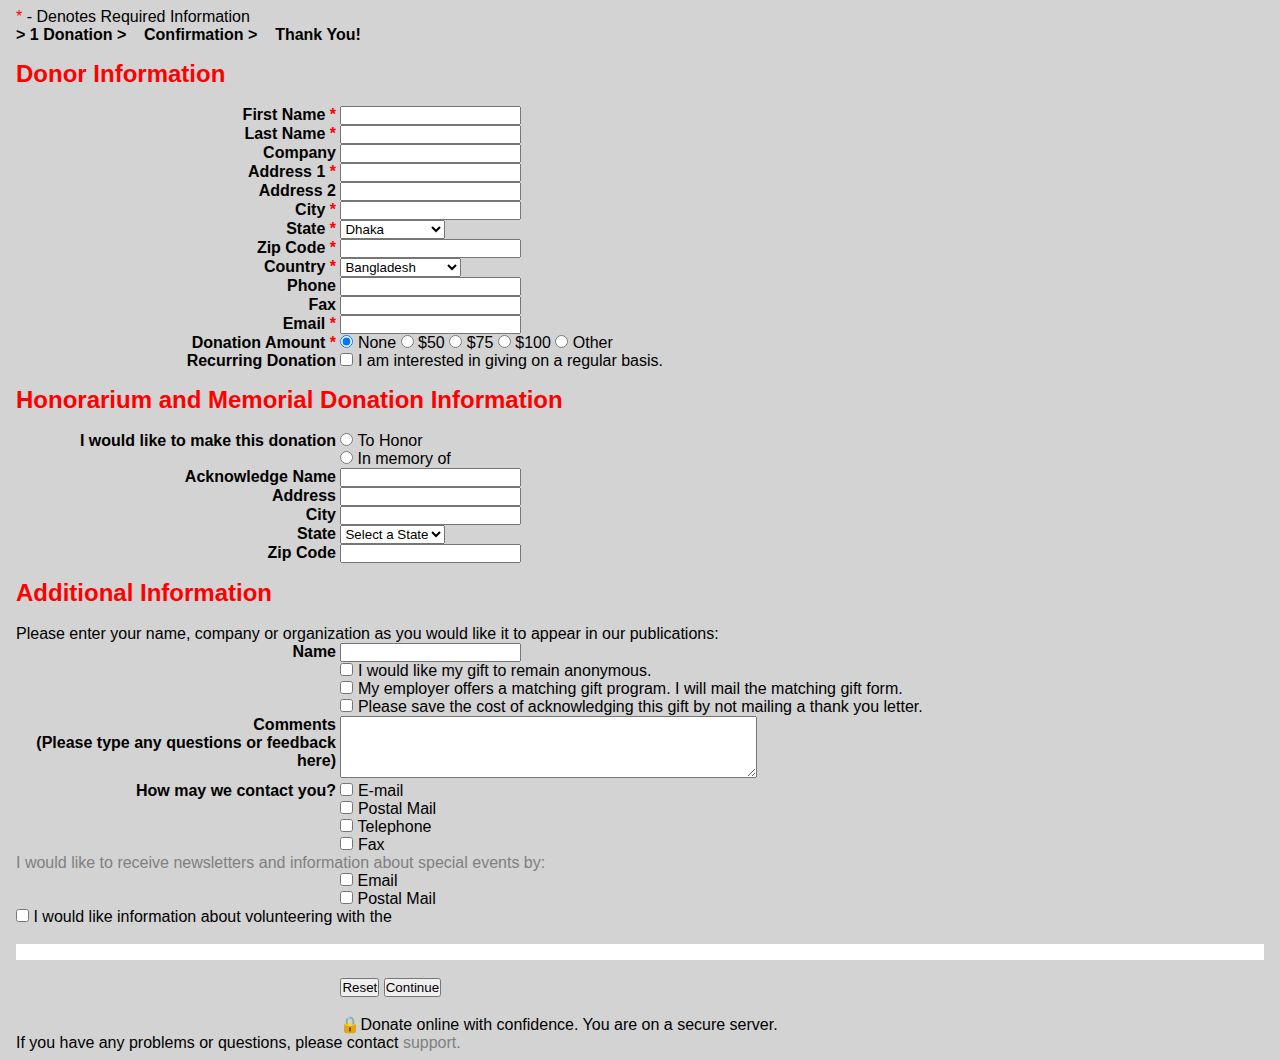
<file: MID/task4/index.html>
<!DOCTYPE html>
<html lang="en">

<head>
    <meta charset="UTF-8">
    <meta name="viewport" content="width=device-width, initial-scale=1.0">
    <title>Class 3 Task</title>
    <link rel="stylesheet" href="style.css" />
</head>

<body>
    <div class="main-wrapper">
        <span class="required-indicator">*</span>
        <span> - Denotes Required Information</span>
        <br />
        <div class="progress-steps">
            <span> > 1 Donation</span>
            <span> > &nbsp;&nbsp;&nbsp;Confirmation > &nbsp;&nbsp;&nbsp;Thank You!</span>
        </div>

        <form id="donationForm">
            <div class="section-heading">Donor Information</div>
            <br />
            <div class="form-content">
                <div class="form-row">
                    <label class="input-label" for="fname">
                        <span>First Name</span>
                        <span class="required-indicator">*</span>
                    </label>
                    <input type="text" id="fname" name="fname" class="input-field" />
                </div>

                <div class="form-row">
                    <label class="input-label" for="lname">
                        <span>Last Name</span>
                        <span class="required-indicator">*</span>
                    </label>
                    <input type="text" id="lname" name="lname" class="input-field"  />
                </div>

                <div class="form-row">
                    <label class="input-label" for="companyName">Company</label>
                    <input type="text" id="companyName" name="companyName" class="input-field" />
                </div>

                <div class="form-row">
                    <label class="input-label" for="addr1">
                        <span>Address 1</span>
                        <span class="required-indicator">*</span>
                    </label>
                    <input type="text" id="addr1" name="addr1" class="input-field"  />
                </div>

                <div class="form-row">
                    <label class="input-label" for="addr2">Address 2</label>
                    <input type="text" id="addr2" name="addr2" class="input-field" />
                </div>

                <div class="form-row">
                    <label class="input-label" for="cityName">
                        <span>City</span>
                        <span class="required-indicator">*</span>
                    </label>
                    <input type="text" id="cityName" name="cityName" class="input-field"  />
                </div>

                <div class="form-row">
                    <label class="input-label" for="stateName">
                        <span>State</span>
                        <span class="required-indicator">*</span>
                    </label>
                    <select id="stateName" name="stateName" class="input-field" required>
                        <option value="">Select a State</option>
                        <option value="Pirganj">Pirganj</option>
                        <option value="Dhaka">Dhaka</option>
                        <option value="Rajshahi">Rajshahi</option>
                    </select>
                </div>

                <div class="form-row">
                    <label class="input-label" for="zip">
                        <span>Zip Code</span>
                        <span class="required-indicator">*</span>
                    </label>
                    <input type="text" id="zip" name="zip" class="input-field"  />
                </div>

                <div class="form-row">
                    <label class="input-label" for="countryName">
                        <span>Country</span>
                        <span class="required-indicator">*</span>
                    </label>
                    <select id="countryName" name="countryName" class="input-field" required>
                        <option value="">Select a Country</option>
                        <option value="Bangladesh">Bangladesh</option>
                        <option value="USA">USA</option>
                        <option value="Australia">Australia</option>
                    </select>
                </div>

                <div class="form-row">
                    <label class="input-label" for="phoneNumber">Phone</label>
                    <input type="tel" id="phoneNumber" name="phoneNumber" class="input-field" />
                </div>

                <div class="form-row">
                    <label class="input-label" for="faxNumber">Fax</label>
                    <input type="text" id="faxNumber" name="faxNumber" class="input-field" />
                </div>

                <div class="form-row">
                    <label class="input-label" for="emailAddress">
                        <span>Email</span>
                        <span class="required-indicator">*</span>
                    </label>
                    <input type="email" id="emailAddress" name="emailAddress" class="input-field"  />
                </div>

                <div class="form-row">
                    <label class="input-label">
                        <span>Donation Amount</span>
                        <span class="required-indicator">*</span>
                    </label>
                    <input type="radio" value="None" name="donationAmount" id="donationNone" class="input-field"
                        checked />
                    <span>None</span>
                    <input type="radio" value="$50" name="donationAmount" id="donation50" class="input-field" />
                    <span>$50</span>
                    <input type="radio" value="$75" name="donationAmount" id="donation75" class="input-field" />
                    <span>$75</span>
                    <input type="radio" value="$100" name="donationAmount" id="donation100" class="input-field" />
                    <span>$100</span>
                    <input type="radio" value="Other" name="donationAmount" id="donationOther" class="input-field" />
                    <span>Other</span>
                </div>

                <div class="form-row" id="otherAmountRow">
                    <label class="input-label" for="otherAmt">Other amount $</label>
                    <input type="number" id="otherAmt" name="otherAmt" class="input-field" min="1" step="0.01" />
                </div>

                <div class="form-row">
                    <label class="input-label" for="recurring">Recurring Donation</label>
                    <input type="checkbox" id="recurring" name="recurring" class="input-field" />
                    <span> I am interested in giving on a regular basis.</span>
                </div>

                <div class="form-row" id="recurringRow">
                    <div class="input-label label-normal-weight">
                        Monthly Credit Card $
                    </div>
                    <input class="number-input-small" type="number" id="monthlyAmount" name="monthlyAmount" min="1"
                        step="0.01" />
                    <span> For </span>
                    <input class="number-input-small" type="number" id="months" name="months" min="1" max="120" />
                    <span> Months.</span>
                </div>

                <div class="section-heading">Honorarium and Memorial Donation Information</div>
                <br />

                <div class="memorial-section">
                    <div class="form-row">
                        <label class="input-label">
                            <span>I would like to make this donation</span>
                        </label>
                        <input type="radio" name="purpose" id="toHonor" value="honor" />
                        <span> To Honor </span>
                        <br />
                        <span class="inline-content left-padding-324">
                            <input type="radio" name="purpose" id="inMemory" value="memory" />
                            <span> In memory of </span>
                        </span>
                    </div>
                </div>

                <div class="form-row">
                    <label class="input-label" for="ackName">Acknowledge Name</label>
                    <input type="text" id="ackName" name="ackName" class="input-field" />
                </div>

                <div class="form-row">
                    <label class="input-label" for="ackAddr">Address</label>
                    <input type="text" id="ackAddr" name="ackAddr" class="input-field" />
                </div>

                <div class="form-row">
                    <label class="input-label" for="ackCity">City</label>
                    <input type="text" id="ackCity" name="ackCity" class="input-field" />
                </div>

                <div class="form-row">
                    <label class="input-label" for="ackState">State</label>
                    <select id="ackState" name="ackState" class="input-field">
                        <option value="">Select a State</option>
                        <option value="Pirganj">Pirganj</option>
                        <option value="Dhaka">Dhaka</option>
                        <option value="Rajshahi">Rajshahi</option>
                    </select>
                </div>

                <div class="form-row">
                    <label class="input-label" for="ackZip">Zip Code</label>
                    <input type="text" id="ackZip" name="ackZip" class="input-field" />
                </div>

                <div class="section-heading">Additional Information</div>
                <br />

                <div class="form-row">
                    <div class="label-normal-weight">
                        Please enter your name, company or organization as you would like it to appear in our
                        publications:
                    </div>
                </div>

                <div class="form-row">
                    <label class="input-label" for="pubName">Name</label>
                    <input type="text" id="pubName" name="pubName" class="input-field" />
                </div>

                <div class="form-row">
                    <div class="input-label"></div>
                    <input type="checkbox" id="anonymous" name="anonymous" />
                    <span> I would like my gift to remain anonymous.</span>
                </div>

                <div class="form-row">
                    <div class="input-label"></div>
                    <input type="checkbox" id="matchingGift" name="matchingGift" />
                    <span> My employer offers a matching gift program. I will mail the matching gift form.</span>
                </div>

                <div class="form-row">
                    <div class="input-label"></div>
                    <input type="checkbox" id="noThankYou" name="noThankYou" />
                    <span> Please save the cost of acknowledging this gift by not mailing a thank you letter.</span>
                </div>

                <div class="form-row">
                    <label class="input-label vertical-align-top" for="userComments">
                        <span>Comments</span>
                        <br />
                        <span>(Please type any questions or feedback here)</span>
                    </label>
                    <textarea id="userComments" name="userComments" rows="4" cols="50" maxlength="200"></textarea>
                </div>

                <div class="form-row">
                    <label class="input-label vertical-align-top">How may we contact you?</label>
                    <div class="inline-content vertical-align-top">
                        <input type="checkbox" id="contactEmail" name="contactEmail" />
                        <span> E-mail</span>
                        <br />
                        <input type="checkbox" id="contactPostal" name="contactPostal" />
                        <span> Postal Mail</span>
                        <br />
                        <input type="checkbox" id="contactPhone" name="contactPhone" />
                        <span> Telephone</span>
                        <br />
                        <input type="checkbox" id="contactFax" name="contactFax" />
                        <span> Fax</span>
                    </div>
                </div>

                <div class="form-row">
                    <div class="label-normal-weight text-gray">
                        I would like to receive newsletters and information about special events by:
                    </div>
                    <span class="inline-content left-padding-324">
                        <input type="checkbox" id="newsletterEmail" name="newsletterEmail" />
                        <span> Email</span>
                    </span>
                    <br />
                    <span class="inline-content left-padding-324">
                        <input type="checkbox" id="newsletterPostal" name="newsletterPostal" />
                        <span> Postal Mail</span>
                    </span>
                </div>

                <div class="form-row">
                    <input type="checkbox" id="volunteer" name="volunteer" />
                    <span> I would like information about volunteering with the</span>
                </div>

                <br />
                <div class="separator-line"></div>
                <br />

                <div class="form-row">
                    <div class="input-label"></div>
                    <input type="reset" value="Reset" />
                    <input type="submit" value="Continue" />
                </div>

                <br />

                <div class="form-row">
                    <div class="input-label"></div>
                    <span>🔒Donate online with confidence. You are on a secure server.</span>
                </div>

                <div class="form-row">
                    <div class="secure-message">
                        <span>If you have any problems or questions, please contact </span>
                        <span class="text-gray">support.</span>
                    </div>
                </div>
            </div>
        </form>
    </div>
    <script src="script.js"></script>
</body>

</html>
</file>
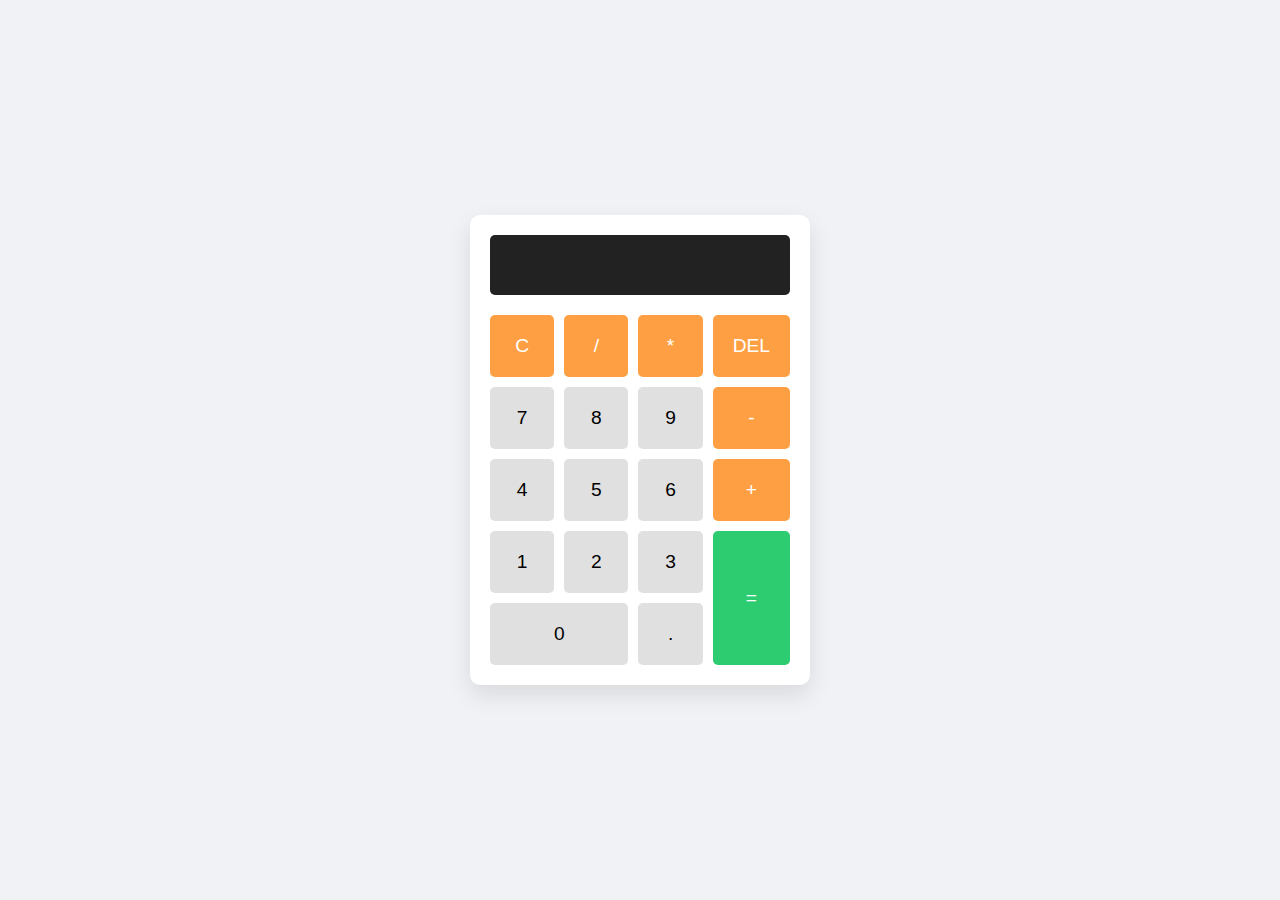
<file: MID/task5/DOM_practise/index.html>
<!DOCTYPE html>
<html lang="en">

<head>
    <meta charset="UTF-8">
    <meta name="viewport" content="width=device-width, initial-scale=1.0">
    <title>Simple Calculator</title>
    <link rel="stylesheet" href="style.css">
</head>

<body>

    <div class="calculator">
        <input type="text" class="display" id="display" disabled>
        <div class="buttons">
            <button onclick="clearDisplay()" class="operator">C</button>
            <button onclick="appendToDisplay('/')" class="operator">/</button>
            <button onclick="appendToDisplay('*')" class="operator">*</button>
            <button onclick="deleteLast()" class="operator">DEL</button>

            <button onclick="appendToDisplay('7')">7</button>
            <button onclick="appendToDisplay('8')">8</button>
            <button onclick="appendToDisplay('9')">9</button>
            <button onclick="appendToDisplay('-')" class="operator">-</button>

            <button onclick="appendToDisplay('4')">4</button>
            <button onclick="appendToDisplay('5')">5</button>
            <button onclick="appendToDisplay('6')">6</button>
            <button onclick="appendToDisplay('+')" class="operator">+</button>

            <button onclick="appendToDisplay('1')">1</button>
            <button onclick="appendToDisplay('2')">2</button>
            <button onclick="appendToDisplay('3')">3</button>
            <button onclick="calculate()" class="equal">=</button>

            <button onclick="appendToDisplay('0')" class="zero">0</button>
            <button onclick="appendToDisplay('.')">.</button>
        </div>
    </div>

    <script src="script.js"></script>
</body>

</html>
</file>
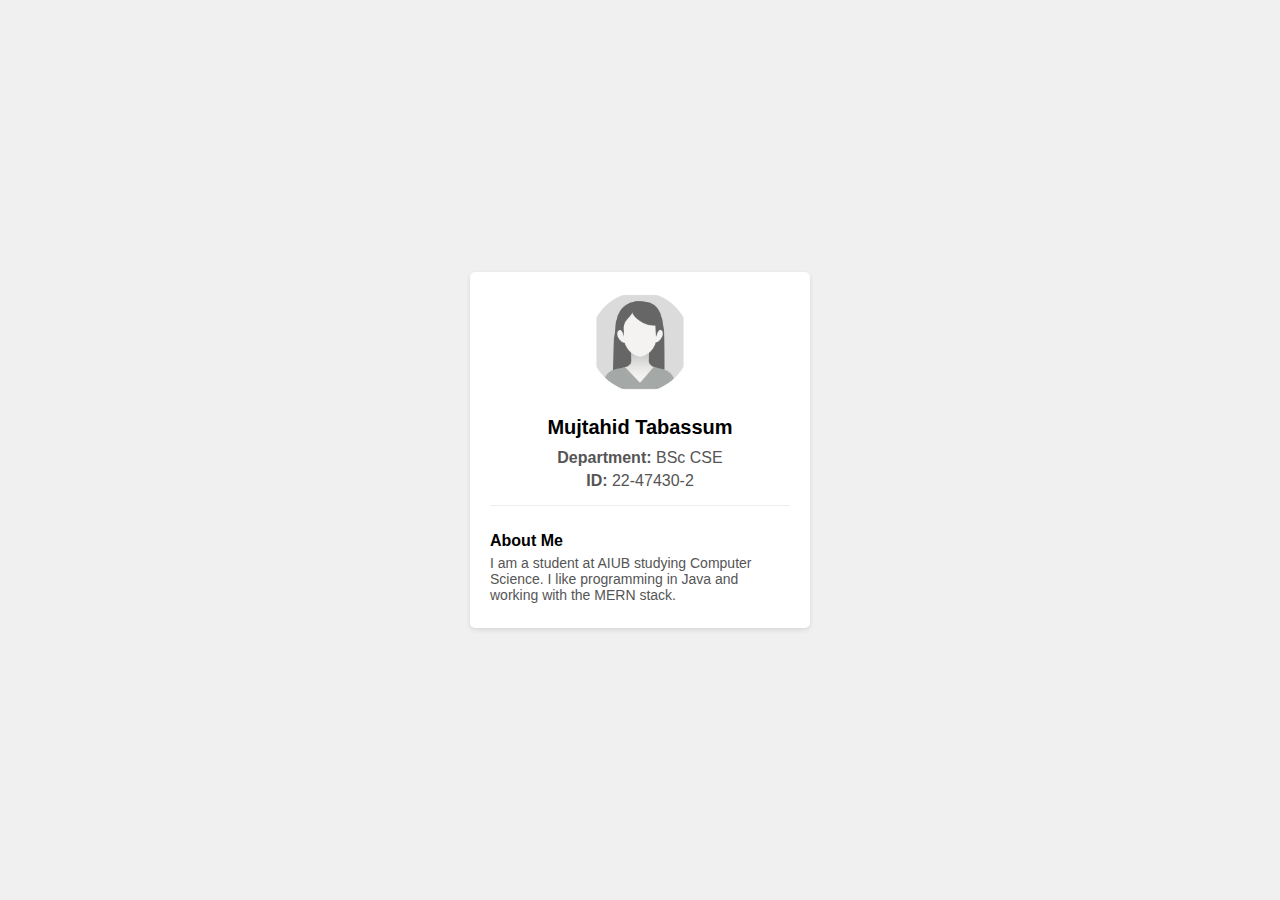
<file: MID/task5/Css/Lt-1/index.html>
<!DOCTYPE html>
<html lang="en">

<head>
    <meta charset="UTF-8">
    <meta name="viewport" content="width=device-width, initial-scale=1.0">
    <title>Student Profile</title>
    <link rel="stylesheet" href="style.css">
</head>

<body>

    <div class="profile-container">
        <img src="photos.jpg" alt="Profile Photo" class="photo">
        <h1>Mujtahid Tabassum</h1>
        <p><strong>Department:</strong> BSc CSE</p>
        <p><strong>ID:</strong> 22-47430-2</p>
        <div class="bio">
            <h3>About Me</h3>
            <p>I am a student at AIUB studying Computer Science. I like programming in Java and working with the MERN
                stack.</p>
        </div>
    </div>

</body>

</html>
</file>
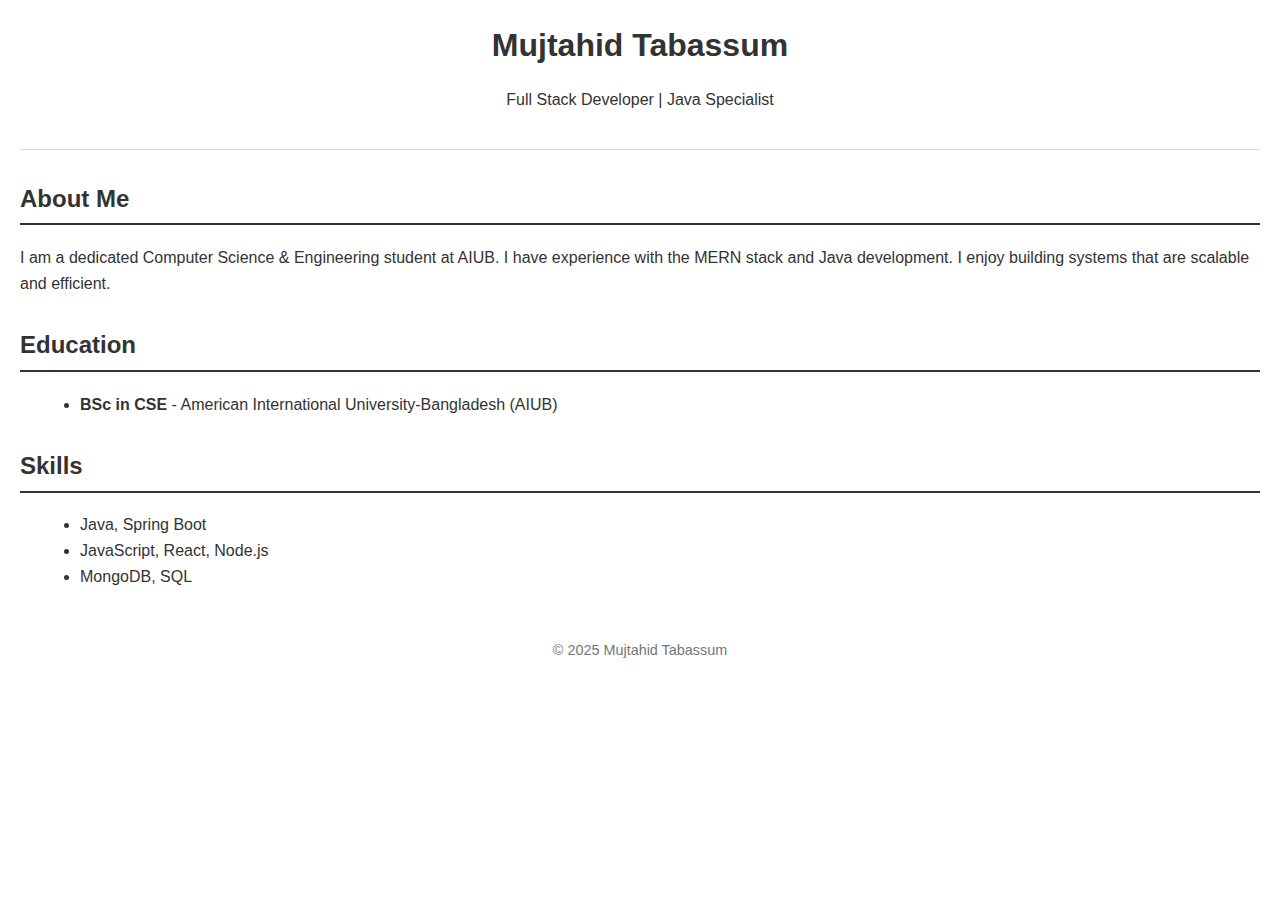
<file: MID/task5/Css/Lt-2/index.html>
<!DOCTYPE html>
<html lang="en">

<head>
    <meta charset="UTF-8">
    <meta name="viewport" content="width=device-width, initial-scale=1.0">
    <title>About Me</title>
    <style>
        body {
            font-family: Arial, sans-serif;
            line-height: 1.6;
            margin: 0;
            padding: 20px;
            background-color: #fff;
            color: #333;
        }

        header {
            text-align: center;
            margin-bottom: 30px;
            border-bottom: 1px solid #ddd;
            padding-bottom: 20px;
        }

        h1 {
            margin: 0;
        }

        section {
            margin-bottom: 30px;
        }

        h2 {
            border-bottom: 2px solid #333;
            padding-bottom: 5px;
        }

        ul {
            list-style-type: disc;
            margin-left: 20px;
        }

        footer {
            text-align: center;
            margin-top: 50px;
            font-size: 0.9em;
            color: #777;
        }
    </style>
</head>

<body>

    <header>
        <h1>Mujtahid Tabassum</h1>
        <p>Full Stack Developer | Java Specialist</p>
    </header>

    <section>
        <h2>About Me</h2>
        <p>I am a dedicated Computer Science & Engineering student at AIUB. I have experience with the MERN stack and
            Java development. I enjoy building systems that are scalable and efficient.</p>
    </section>

    <section>
        <h2>Education</h2>
        <ul>
            <li><strong>BSc in CSE</strong> - American International University-Bangladesh (AIUB)</li>
        </ul>
    </section>

    <section>
        <h2>Skills</h2>
        <ul>
            <li>Java, Spring Boot</li>
            <li>JavaScript, React, Node.js</li>
            <li>MongoDB, SQL</li>
        </ul>
    </section>

    <footer>
        <p>&copy; 2025 Mujtahid Tabassum</p>
    </footer>

</body>

</html>
</file>
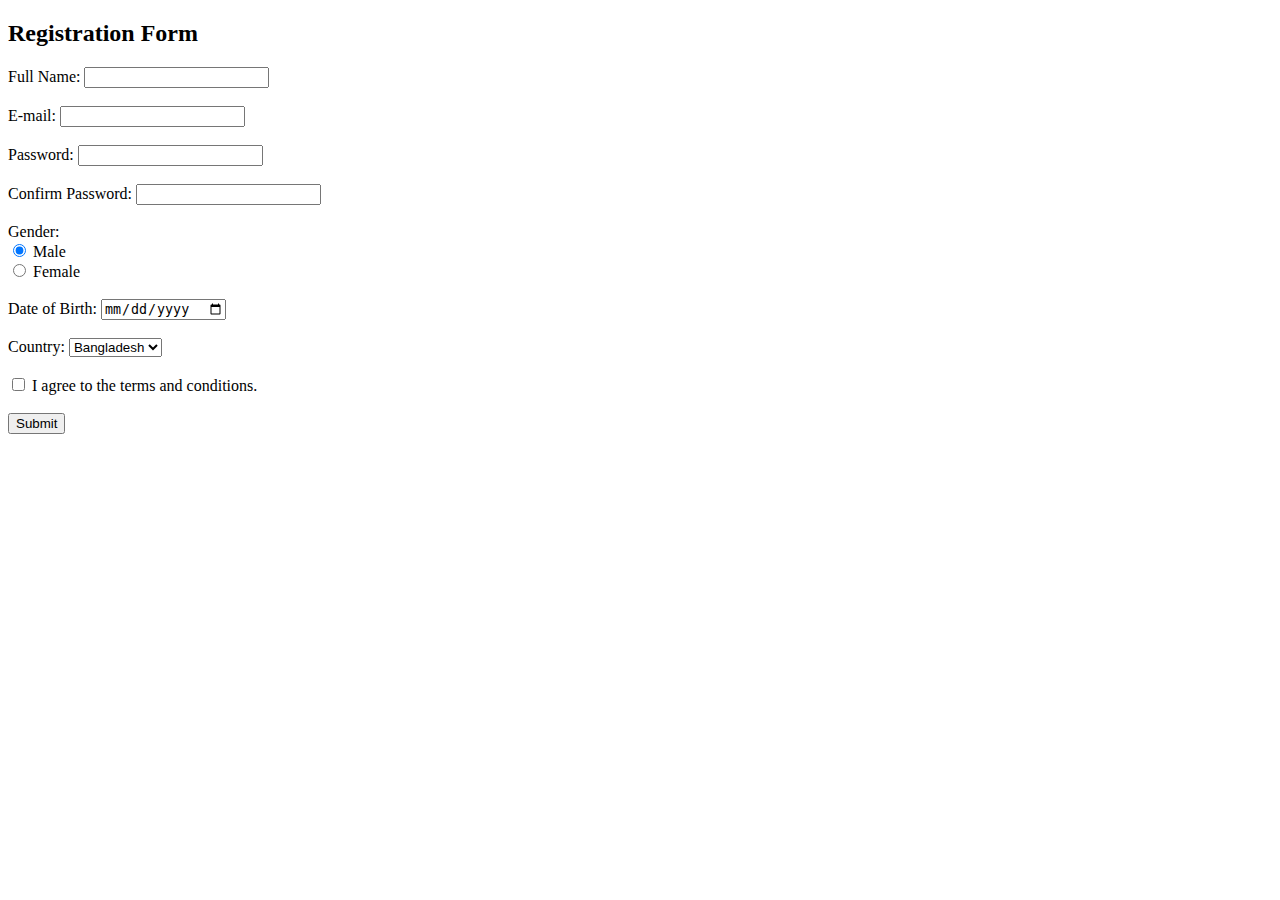
<file: MID/task1/form.html>
<!DOCTYPE html>
<html lang="en">

<head>
    <meta charset="UTF-8">
    <meta name="viewport" content="width=device-width, initial-scale=1.0">
    <title>AIUB Reg Form</title>
    <style>
    </style>
</head>

<body>
    <h2>Registration Form</h2>
    <form method="post" action="/lab1/signup.php">
        <label for="fullname">Full Name:</label>
        <input type="text" id="fullname" name="fullname" required />
        <br /><br />

        <label for="email">E-mail: </label>
        <input type="email" id="email" name="email" required />
        <br /><br />

        <label for="password">Password: </label>
        <input type="password" id="password" name="password" required />
        <br /><br />

        <label for="confirm-password">Confirm Password: </label>
        <input type="password" id="confirm-password" name="confirm-password" required />
        <br /><br />

        <div>Gender: </div>
        <input type="radio" value="male" checked required /> Male <br />
        <input type="radio" value="female" required /> Female <br />
        <br />

        <label for="dob">Date of Birth: </label>
        <input type="date" required />
        <br /><br />

        <label for="country">Country: </label>
        <select id="country" name="country">
            <option value="Bangladesh">Bangladesh</option>
            <option value="USA">USA</option>
            <option value="India">India</option>
            <option value="UK">UK</option>
        </select>
        <br /><br />

        <input id="terms" name="terms" type="checkbox" />
        <label for="terms">I agree to the terms and conditions.</label>
        <br /><br />
        <input type="submit" />
    </form>
</body>

</html>
</file>
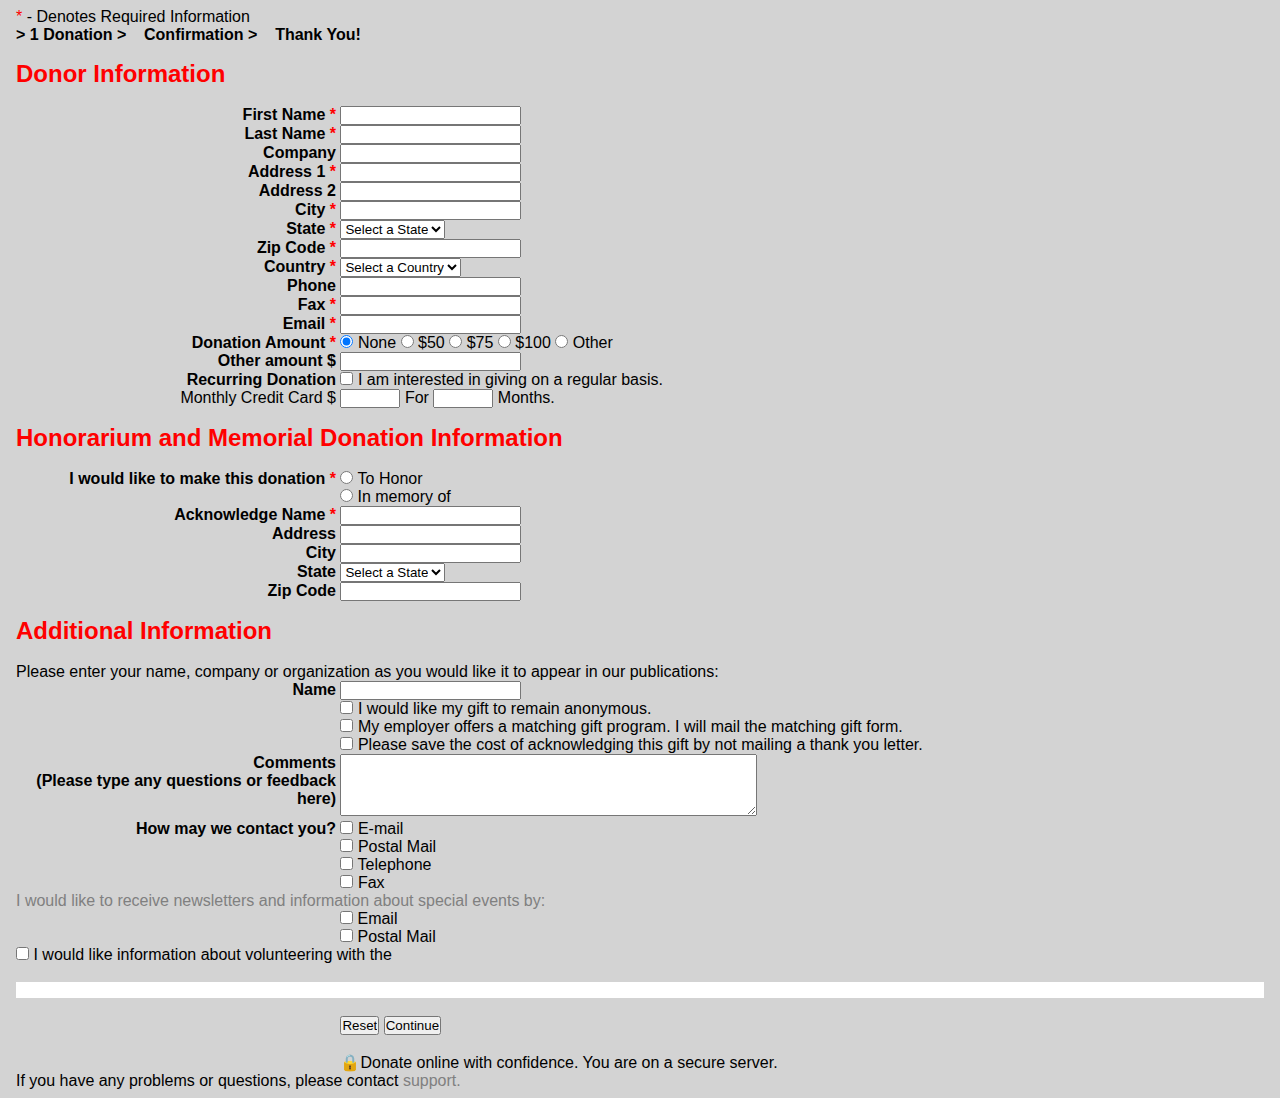
<file: MID/task3/labtask3.html>
<!DOCTYPE html>
<html lang="en">

<head>
    <meta charset="UTF-8">
    <meta name="viewport" content="width=device-width, initial-scale=1.0">
    <title>Class 3 Task</title>
    <style>
        * {
            box-sizing: border-box;
            font-family: sans-serif;
            margin: 0;
            padding: 0;
        }

        .main-wrapper {
            padding: 0.5rem 1rem;
            background-color: lightgray;
            min-height: 100vh;
        }

        .required-indicator {
            color: red;
        }

        .progress-steps {
            font-weight: bold;
        }

        .section-heading {
            color: red;
            font-weight: bold;
            font-size: 1.5rem;
            margin-top: 1rem;
        }

        .form-row {
            margin-bottom: 0;
        }

        .input-label {
            display: inline-block;
            width: 320px;
            text-align: right;
            font-weight: bold;
        }

        .input-field {
            margin-bottom: 0;
        }

        .separator-line {
            padding: 0.5rem 1.5rem;
            background-color: white;
        }

        .label-normal-weight {
            font-weight: 400;
        }

        .text-gray {
            color: gray;
        }

        .inline-content {
            display: inline-block;
        }

        .left-padding-324 {
            padding-left: 324px;
        }

        .vertical-align-top {
            vertical-align: top;
        }

        .number-input-small {
            width: 60px;
        }

        .secure-message {
            font-weight: 400;
        }
    </style>
</head>

<body>
    <div class="main-wrapper">
        <span class="required-indicator">*</span>
        <span> - Denotes Required Information</span>
        <br />
        <div class="progress-steps">
            <span> > 1 Donation</span>
            <span> > &nbsp;&nbsp;&nbsp;Confirmation > &nbsp;&nbsp;&nbsp;Thank You!</span>
        </div>

        <form>
            <div class="section-heading">Donor Information</div>
            <br />
            <div class="form-content">
                <div class="form-row">
                    <label class="input-label" for="fname">
                        <span>First Name</span>
                        <span class="required-indicator">*</span>
                    </label>
                    <input type="text" id="fname" class="input-field" required />
                </div>

                <div class="form-row">
                    <label class="input-label" for="lname">
                        <span>Last Name</span>
                        <span class="required-indicator">*</span>
                    </label>
                    <input type="text" id="lname" class="input-field" required />
                </div>

                <div class="form-row">
                    <label class="input-label" for="companyName">Company</label>
                    <input type="text" id="companyName" class="input-field" />
                </div>

                <div class="form-row">
                    <label class="input-label" for="addr1">
                        <span>Address 1</span>
                        <span class="required-indicator">*</span>
                    </label>
                    <input type="text" id="addr1" class="input-field" required />
                </div>

                <div class="form-row">
                    <label class="input-label" for="addr2">Address 2</label>
                    <input type="text" id="addr2" class="input-field" />
                </div>

                <div class="form-row">
                    <label class="input-label" for="cityName">
                        <span>City</span>
                        <span class="required-indicator">*</span>
                    </label>
                    <input type="text" id="cityName" class="input-field" required />
                </div>

                <div class="form-row">
                    <label class="input-label" for="stateName">
                        <span>State</span>
                        <span class="required-indicator">*</span>
                    </label>
                    <select id="stateName" required>
                        <option>Select a State</option>
                        <option>Bogura</option>
                        <option>Dhaka</option>
                        <option>Rajshahi</option>
                    </select>
                </div>

                <div class="form-row">
                    <label class="input-label" for="zip">
                        <span>Zip Code</span>
                        <span class="required-indicator">*</span>
                    </label>
                    <input type="text" id="zip" class="input-field" required />
                </div>

                <div class="form-row">
                    <label class="input-label" for="countryName">
                        <span>Country</span>
                        <span class="required-indicator">*</span>
                    </label>
                    <select id="countryName">
                        <option>Select a Country</option>
                        <option>Bangladesh</option>
                        <option>Afghanistan</option>
                        <option>Iran</option>
                    </select>
                </div>

                <div class="form-row">
                    <label class="input-label" for="phoneNumber">Phone</label>
                    <input type="text" id="phoneNumber" class="input-field" />
                </div>

                <div class="form-row">
                    <label class="input-label" for="faxNumber">
                        <span>Fax</span>
                        <span class="required-indicator">*</span>
                    </label>
                    <input type="text" id="faxNumber" class="input-field" />
                </div>

                <div class="form-row">
                    <label class="input-label" for="emailAddress">
                        <span>Email</span>
                        <span class="required-indicator">*</span>
                    </label>
                    <input type="text" id="emailAddress" class="input-field" />
                </div>

                <div class="form-row">
                    <label class="input-label">
                        <span>Donation Amount</span>
                        <span class="required-indicator">*</span>
                    </label>
                    <input type="radio" value="None" name="donationAmount" class="input-field" checked />
                    <span>None</span>
                    <input type="radio" value="$50" name="donationAmount" class="input-field" />
                    <span>$50</span>
                    <input type="radio" value="$75" name="donationAmount" class="input-field" />
                    <span>$75</span>
                    <input type="radio" value="$100" name="donationAmount" class="input-field" />
                    <span>$100</span>
                    <input type="radio" value="Other" name="donationAmount" class="input-field" />
                    <span>Other</span>
                </div>

                <div class="form-row">
                    <label class="input-label" for="otherAmt">Other amount $</label>
                    <input type="text" id="otherAmt" class="input-field" />
                </div>

                <div class="form-row">
                    <label class="input-label" for="recurring">Recurring Donation</label>
                    <input type="checkbox" id="recurring" class="input-field" />
                    <span> I am interested in giving on a regular basis.</span>
                </div>

                <div class="form-row">
                    <div class="input-label label-normal-weight">
                        Monthly Credit Card $
                    </div>
                    <input class="number-input-small" type="number" />
                    <span> For </span>
                    <input class="number-input-small" type="number" />
                    <span> Months.</span>
                </div>

                <div class="section-heading">Honorarium and Memorial Donation Information</div>
                <br />

                <div class="memorial-section">
                    <div class="form-row">
                        <label class="input-label">
                            <span>I would like to make this donation</span>
                            <span class="required-indicator">*</span>
                        </label>
                        <input type="radio" name="purpose" />
                        <span> To Honor </span>
                        <br />
                        <span class="inline-content left-padding-324">
                            <input type="radio" name="purpose" />
                            <span> In memory of </span>
                        </span>
                    </div>
                </div>

                <div class="form-row">
                    <label class="input-label" for="ackName">
                        <span>Acknowledge Name</span>
                        <span class="required-indicator">*</span>
                    </label>
                    <input type="text" id="ackName" class="input-field" />
                </div>

                <div class="form-row">
                    <label class="input-label" for="ackAddr">Address</label>
                    <input type="text" id="ackAddr" class="input-field" />
                </div>

                <div class="form-row">
                    <label class="input-label" for="ackCity">City</label>
                    <input type="text" id="ackCity" class="input-field" />
                </div>

                <div class="form-row">
                    <label class="input-label" for="ackState">State</label>
                    <select id="ackState">
                        <option>Select a State</option>
                        <option>Bogura</option>
                        <option>Dhaka</option>
                        <option>Rajshahi</option>
                    </select>
                </div>

                <div class="form-row">
                    <label class="input-label" for="ackZip">Zip Code</label>
                    <input type="text" id="ackZip" class="input-field" />
                </div>

                <div class="section-heading">Additional Information</div>
                <br />

                <div class="form-row">
                    <div class="label-normal-weight">
                        Please enter your name, company or organization as you would like it to appear in our
                        publications:
                    </div>
                </div>

                <div class="form-row">
                    <label class="input-label" for="pubName">Name</label>
                    <input type="text" id="pubName" class="input-field" />
                </div>

                <div class="form-row">
                    <div class="input-label"></div>
                    <input type="checkbox" />
                    <span> I would like my gift to remain anonymous.</span>
                </div>

                <div class="form-row">
                    <div class="input-label"></div>
                    <input type="checkbox" />
                    <span> My employer offers a matching gift program. I will mail the matching gift form.</span>
                </div>

                <div class="form-row">
                    <div class="input-label"></div>
                    <input type="checkbox" />
                    <span> Please save the cost of acknowledging this gift by not mailing a thank you letter.</span>
                </div>

                <div class="form-row">
                    <label class="input-label vertical-align-top" for="userComments">
                        <span>Comments</span>
                        <br />
                        <span>(Please type any questions or feedback here)</span>
                    </label>
                    <textarea id="userComments" rows="4" cols="50"></textarea>
                </div>

                <div class="form-row">
                    <label class="input-label vertical-align-top">How may we contact you?</label>
                    <div class="inline-content vertical-align-top">
                        <input type="checkbox" />
                        <span> E-mail</span>
                        <br />
                        <input type="checkbox" />
                        <span> Postal Mail</span>
                        <br />
                        <input type="checkbox" />
                        <span> Telephone</span>
                        <br />
                        <input type="checkbox" />
                        <span> Fax</span>
                    </div>
                </div>

                <div class="form-row">
                    <div class="label-normal-weight text-gray">
                        I would like to receive newsletters and information about special events by:
                    </div>
                    <span class="inline-content left-padding-324">
                        <input type="checkbox" />
                        <span> Email</span>
                    </span>
                    <br />
                    <span class="inline-content left-padding-324">
                        <input type="checkbox" />
                        <span> Postal Mail</span>
                    </span>
                </div>

                <div class="form-row">
                    <input type="checkbox" />
                    <span> I would like information about volunteering with the</span>
                </div>

                <br />
                <div class="separator-line"></div>
                <br />

                <div class="form-row">
                    <div class="input-label"></div>
                    <input type="reset" value="Reset" />
                    <input type="submit" value="Continue" />
                </div>

                <br />

                <div class="form-row">
                    <div class="input-label"></div>
                    <span>🔒Donate online with confidence. You are on a secure server.</span>
                </div>

                <div class="form-row">
                    <div class="secure-message">
                        <span>If you have any problems or questions, please contact </span>
                        <span class="text-gray">support.</span>
                    </div>
                </div>
            </div>
        </form>
    </div>
</body>

</html>
</file>
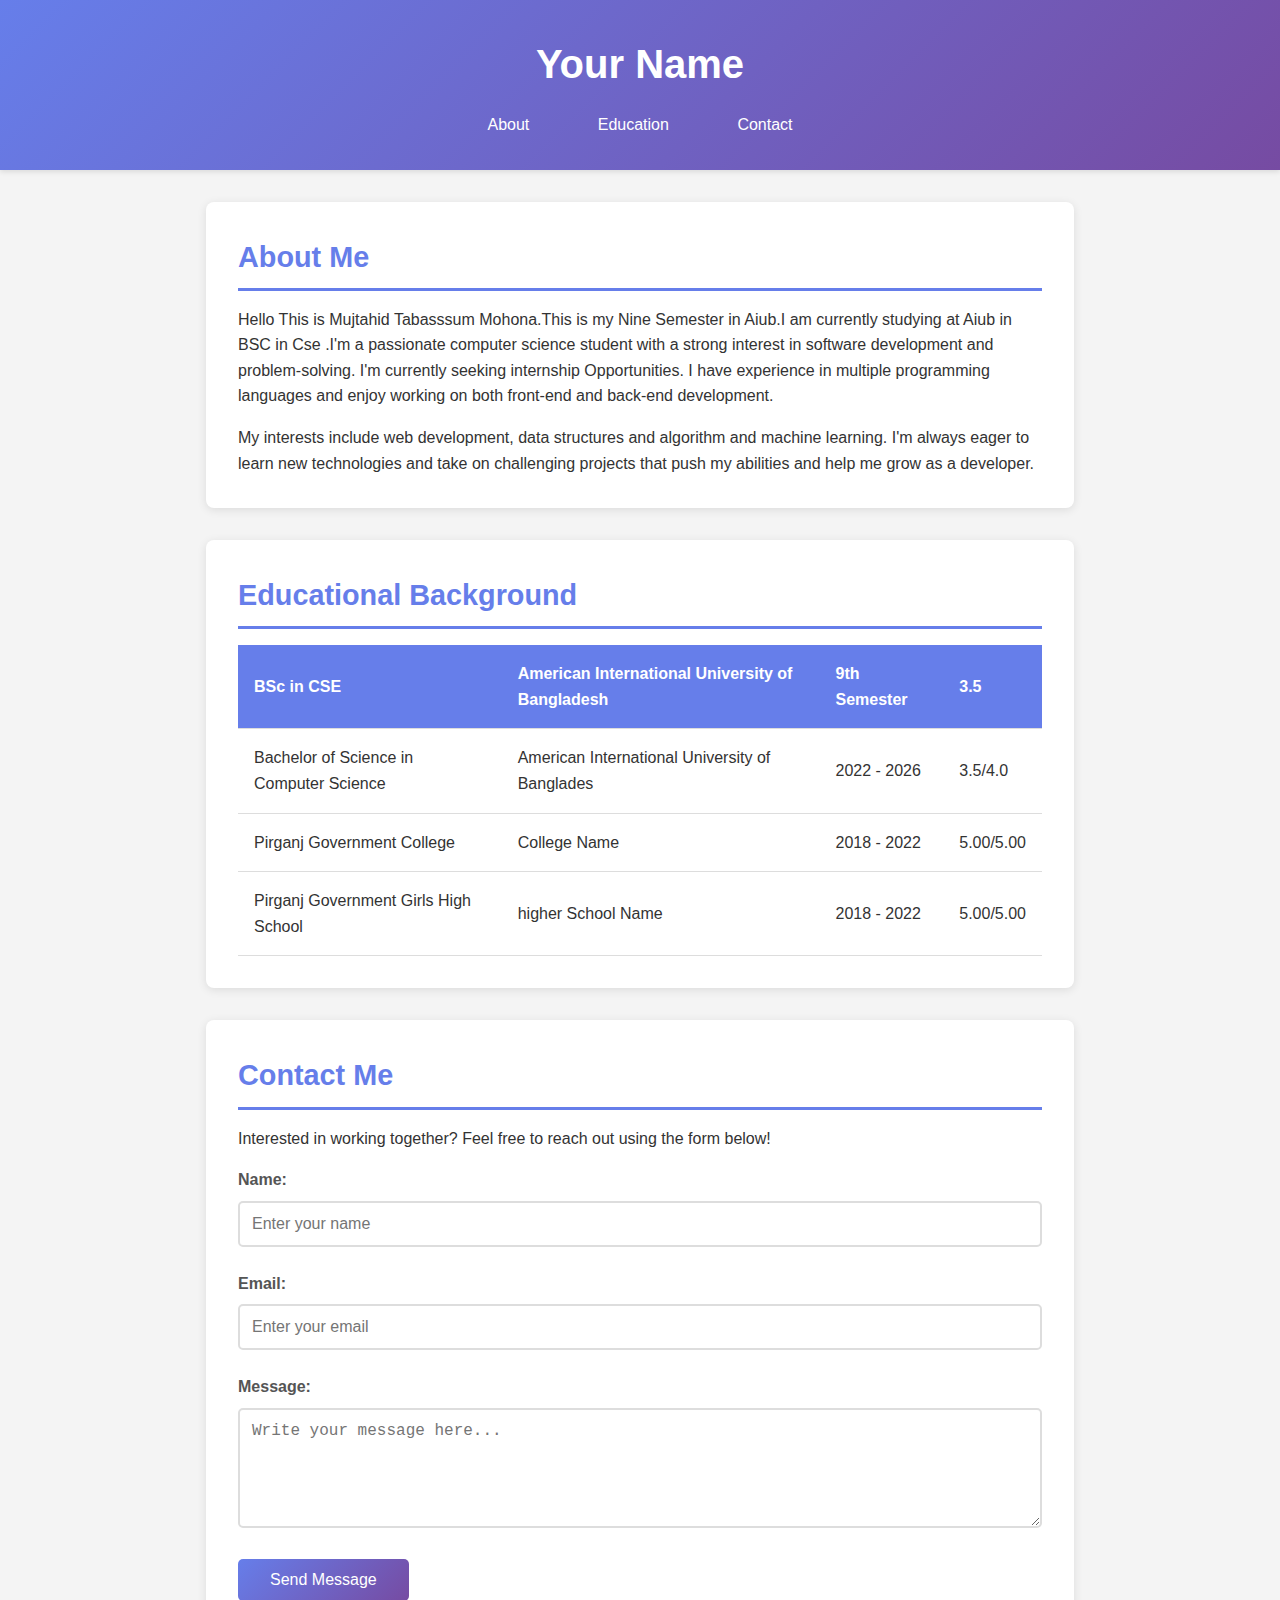
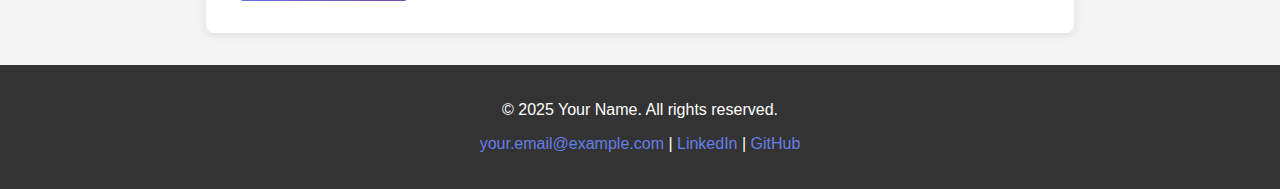
<file: MID/task5/html_practise/Lt-1.html>
<!DOCTYPE html>
<html lang="en">
<head>
    <meta charset="UTF-8">
    <meta name="viewport" content="width=device-width, initial-scale=1.0">
    <meta name="author" content="Your Name">
    <meta name="description" content="Personal portfolio website showcasing my computer science education, skills, and contact information for internship opportunities.">
    <meta name="keywords" content="computer science, internship, portfolio, web development, programming, student">
    <title>Computer Science portfolio</title>
    <style>
        * {
            margin: 0;
            padding: 0;
            box-sizing: border-box;
        }
        
        body {
            font-family: 'Segoe UI', Tahoma, Geneva, Verdana, sans-serif;
            line-height: 1.6;
            color: #333;
            background-color: #f4f4f4;
        }
        
        header {
            background: linear-gradient(135deg, #667eea 0%, #764ba2 100%);
            color: white;
            padding: 2rem 0;
            box-shadow: 0 2px 5px rgba(0,0,0,0.1);
        }
        
        header h1 {
            text-align: center;
            font-size: 2.5rem;
            margin-bottom: 1rem;
        }
        
        nav {
            text-align: center;
            margin-top: 1rem;
        }
        
        nav a {
            color: white;
            text-decoration: none;
            padding: 0.5rem 1.5rem;
            margin: 0 0.5rem;
            border-radius: 5px;
            transition: background-color 0.3s;
        }
        
        nav a:hover {
            background-color: rgba(255, 255, 255, 0.2);
        }
        
        main {
            max-width: 900px;
            margin: 2rem auto;
            padding: 0 1rem;
        }
        
        section {
            background: white;
            padding: 2rem;
            margin-bottom: 2rem;
            border-radius: 8px;
            box-shadow: 0 2px 10px rgba(0,0,0,0.1);
        }
        
        section h2 {
            color: #667eea;
            margin-bottom: 1rem;
            font-size: 1.8rem;
            border-bottom: 3px solid #667eea;
            padding-bottom: 0.5rem;
        }
        
        table {
            width: 100%;
            border-collapse: collapse;
            margin-top: 1rem;
        }
        
        table th, table td {
            padding: 1rem;
            text-align: left;
            border-bottom: 1px solid #ddd;
        }
        
        table th {
            background-color: #667eea;
            color: white;
            font-weight: bold;
        }
        
        table tr:hover {
            background-color: #f5f5f5;
        }
        
        form {
            margin-top: 1rem;
        }
        
        .form-group {
            margin-bottom: 1.5rem;
        }
        
        label {
            display: block;
            margin-bottom: 0.5rem;
            font-weight: bold;
            color: #555;
        }
        
        input[type="text"],
        input[type="email"],
        textarea {
            width: 100%;
            padding: 0.75rem;
            border: 2px solid #ddd;
            border-radius: 5px;
            font-size: 1rem;
            transition: border-color 0.3s;
        }
        
        input[type="text"]:focus,
        input[type="email"]:focus,
        textarea:focus {
            outline: none;
            border-color: #667eea;
        }
        
        textarea {
            resize: vertical;
            min-height: 120px;
        }
        
        button {
            background: linear-gradient(135deg, #667eea 0%, #764ba2 100%);
            color: white;
            padding: 0.75rem 2rem;
            border: none;
            border-radius: 5px;
            font-size: 1rem;
            cursor: pointer;
            transition: transform 0.2s;
        }
        
        button:hover {
            transform: translateY(-2px);
            box-shadow: 0 4px 8px rgba(0,0,0,0.2);
        }
        
        footer {
            background-color: #333;
            color: white;
            text-align: center;
            padding: 1.5rem;
            margin-top: 2rem;
        }
        
        footer p {
            margin: 0.5rem 0;
        }
        
        footer a {
            color: #667eea;
            text-decoration: none;
        }
        
        footer a:hover {
            text-decoration: underline;
        }
    </style>
</head>
<body>
    <header>
        <h1>Your Name</h1>
        <nav>
            <a href="#about">About</a>
            <a href="#education">Education</a>
            <a href="#contact">Contact</a>
        </nav>
    </header>
    
    <main>
        <section id="about">
            <h2>About Me</h2>
            <p>
                Hello This is Mujtahid Tabasssum Mohona.This is my Nine Semester in Aiub.I am currently studying at Aiub in BSC in Cse .I'm a passionate computer science student with a strong interest in software development 
                and problem-solving. I'm currently seeking internship Opportunities. I have experience in multiple programming languages 
                and enjoy working on both front-end and back-end development.
            </p>
            <p style="margin-top: 1rem;">
                My interests include web development, data structures and algorithm and machine learning. 
                I'm always eager to learn new technologies and take on challenging projects that push my abilities 
                and help me grow as a developer.
            </p>
        </section>
        
        <section id="22-47430-2">
            <h2>Educational Background</h2>
            <table>
                <thead>
                    <tr>
                        <th>BSc in CSE</th>
                        <th>American International University of Bangladesh</th>
                        <th>9th Semester</th>
                        <th>3.5</th>
                    </tr>
                </thead>
                <tbody>
                    <tr>
                        <td>Bachelor of Science in Computer Science</td>
                        <td>American International University of Banglades</td>
                        <td>2022 - 2026</td>
                        <td>3.5/4.0</td>
                    </tr>
                    <tr>
                        <td>Pirganj Government College</td>
                        <td>College Name</td>
                        <td>2018 - 2022</td>
                        <td>5.00/5.00</td>
                    </tr>
                    <tr>
                        <td>Pirganj Government Girls High School</td>
                        <td>higher  School Name</td>
                        <td>2018 - 2022</td>
                        <td>5.00/5.00</td>
                    </tr>
                </tbody>
            </table>
        </section>
        
        <section id="contact">
            <h2>Contact Me</h2>
            <p>Interested in working together? Feel free to reach out using the form below!</p>
            <form>
                <div class="form-group">
                    <label for="name">Name:</label>
                    <input type="text" id="name" name="name" required placeholder="Enter your name">
                </div>
                
                <div class="form-group">
                    <label for="email">Email:</label>
                    <input type="email" id="email" name="email" required placeholder="Enter your email">
                </div>
                
                <div class="form-group">
                    <label for="message">Message:</label>
                    <textarea id="message" name="message" required placeholder="Write your message here..."></textarea>
                </div>
                
                <button type="submit">Send Message</button>
            </form>
        </section>
    </main>
    
    <footer>
        <p>&copy; 2025 Your Name. All rights reserved.</p>
        <p>
            <a href="mailto:mujtahidtabassum.email@example.com">your.email@example.com</a> | 
            <a href="https://linkedin.com/in/yourprofile" target="_blank">LinkedIn</a> | 
            <a href="https://github.com/mohonatabassum " target="_blank">GitHub</a>
        </p>
    </footer>
</body>
</html>
</file>
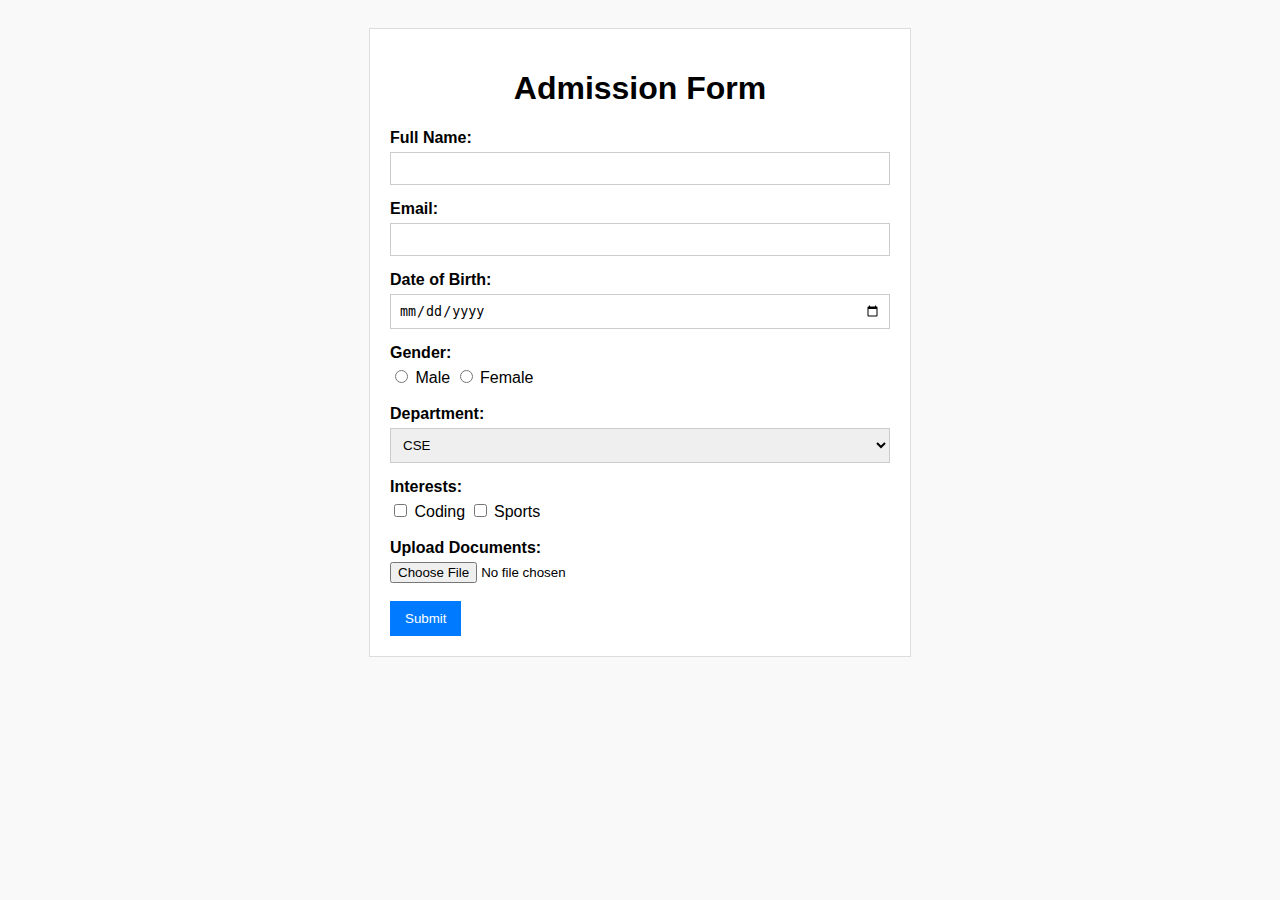
<file: MID/task5/html_practise/Lt-2.html>
<!DOCTYPE html>
<html lang="en">

<head>
    <meta charset="UTF-8">
    <meta name="viewport" content="width=device-width, initial-scale=1.0">
    <title>Admission Form</title>
    <style>
        body {
            font-family: Arial, sans-serif;
            background-color: #f9f9f9;
            padding: 20px;
        }

        form {
            background-color: #fff;
            padding: 20px;
            border: 1px solid #ddd;
            max-width: 500px;
            margin: auto;
        }

        h1 {
            text-align: center;
        }

        label {
            display: block;
            margin-bottom: 5px;
            font-weight: bold;
        }

        input[type="text"],
        input[type="email"],
        input[type="date"],
        select {
            width: 100%;
            padding: 8px;
            margin-bottom: 15px;
            border: 1px solid #ccc;
            box-sizing: border-box;
        }

        button {
            padding: 10px 15px;
            background-color: #007bff;
            color: white;
            border: none;
            cursor: pointer;
        }

        button:hover {
            background-color: #0056b3;
        }
    </style>
</head>

<body>

    <form action="#" method="post">
        <h1>Admission Form</h1>

        <label for="fullname">Full Name:</label>
        <input type="text" id="fullname" name="fullname" required>

        <label for="email">Email:</label>
        <input type="email" id="email" name="email" required>

        <label for="dob">Date of Birth:</label>
        <input type="date" id="dob" name="dob" required>

        <label>Gender:</label>
        <input type="radio" name="gender" value="male"> Male
        <input type="radio" name="gender" value="female"> Female

        <br><br>

        <label for="department">Department:</label>
        <select id="department" name="department">
            <option value="cse">CSE</option>
            <option value="eee">EEE</option>
            <option value="bba">BBA</option>
        </select>

        <label>Interests:</label>
        <input type="checkbox" name="interests" value="coding"> Coding
        <input type="checkbox" name="interests" value="sports"> Sports

        <br><br>

        <label for="file">Upload Documents:</label>
        <input type="file" id="file" name="file">

        <br><br>

        <button type="submit">Submit</button>
    </form>

</body>

</html>
</file>
<file: MID/task4/style.css>
* {
     box-sizing: border-box;
     font-family: sans-serif;
     margin: 0;
     padding: 0;
 }

 .main-wrapper {
     padding: 0.5rem 1rem;
     background-color: lightgray;
     min-height: 100vh;
 }

 .required-indicator {
     color: red;
 }

 .progress-steps {
     font-weight: bold;
 }

 .section-heading {
     color: red;
     font-weight: bold;
     font-size: 1.5rem;
     margin-top: 1rem;
 }

 .form-row {
     margin-bottom: 0;
 }

 .input-label {
     display: inline-block;
     width: 320px;
     text-align: right;
     font-weight: bold;
 }

 .input-field {
     margin-bottom: 0;
 }

 .separator-line {
     padding: 0.5rem 1.5rem;
     background-color: white;
 }

 .label-normal-weight {
     font-weight: 400;
 }

 .text-gray {
     color: gray;
 }

 .inline-content {
     display: inline-block;
 }

 .left-padding-324 {
     padding-left: 324px;
 }

 .vertical-align-top {
     vertical-align: top;
 }

 .number-input-small {
     width: 60px;
 }

 .secure-message {
     font-weight: 400;
 }
</file>
<file: MID/task5/DOM_practise/style.css>
@import url('https://fonts.googleapis.com/css2?family=Roboto:wght@400;700&display=swap');

body {
    font-family: 'Roboto', sans-serif;
    display: flex;
    justify-content: center;
    align-items: center;
    height: 100vh;
    background-color: #f0f2f5;
    margin: 0;
}

.calculator {
    background-color: #fff;
    padding: 20px;
    border-radius: 10px;
    box-shadow: 0 10px 25px rgba(0, 0, 0, 0.1);
    width: 300px;
}

.display {
    width: 100%;
    height: 60px;
    background-color: #222;
    color: #fff;
    text-align: right;
    padding: 10px;
    font-size: 2rem;
    border: none;
    border-radius: 5px;
    margin-bottom: 20px;
    box-sizing: border-box;
}

.buttons {
    display: grid;
    grid-template-columns: repeat(4, 1fr);
    gap: 10px;
}

button {
    padding: 20px;
    font-size: 1.2rem;
    border: none;
    border-radius: 5px;
    cursor: pointer;
    background-color: #e0e0e0;
    transition: background-color 0.2s;
}

button:hover {
    background-color: #d0d0d0;
}

.operator {
    background-color: #ff9f43;
    color: white;
}

.operator:hover {
    background-color: #f39c12;
}

.equal {
    grid-row: span 2;
    background-color: #2ecc71;
    color: white;
}

.equal:hover {
    background-color: #27ae60;
}

.zero {
    grid-column: span 2;
}
</file>
<file: MID/task5/Css/Lt-1/style.css>
body {
    font-family: Arial, sans-serif;
    background-color: #f0f0f0;
    display: flex;
    justify-content: center;
    align-items: center;
    height: 100vh;
    margin: 0;
}

.profile-container {
    background-color: white;
    padding: 20px;
    border-radius: 5px;
    box-shadow: 0 2px 5px rgba(0, 0, 0, 0.1);
    text-align: center;
    width: 300px;
}

.photo {
    width: 100px;
    height: 100px;
    border-radius: 50%;
    object-fit: cover;
    margin-bottom: 10px;
}

h1 {
    font-size: 20px;
    margin: 10px 0;
}

p {
    margin: 5px 0;
    color: #555;
}

.bio {
    margin-top: 15px;
    text-align: left;
    border-top: 1px solid #eee;
    padding-top: 10px;
}

.bio h3 {
    font-size: 16px;
    margin-bottom: 5px;
}

.bio p {
    font-size: 14px;
}
</file>
